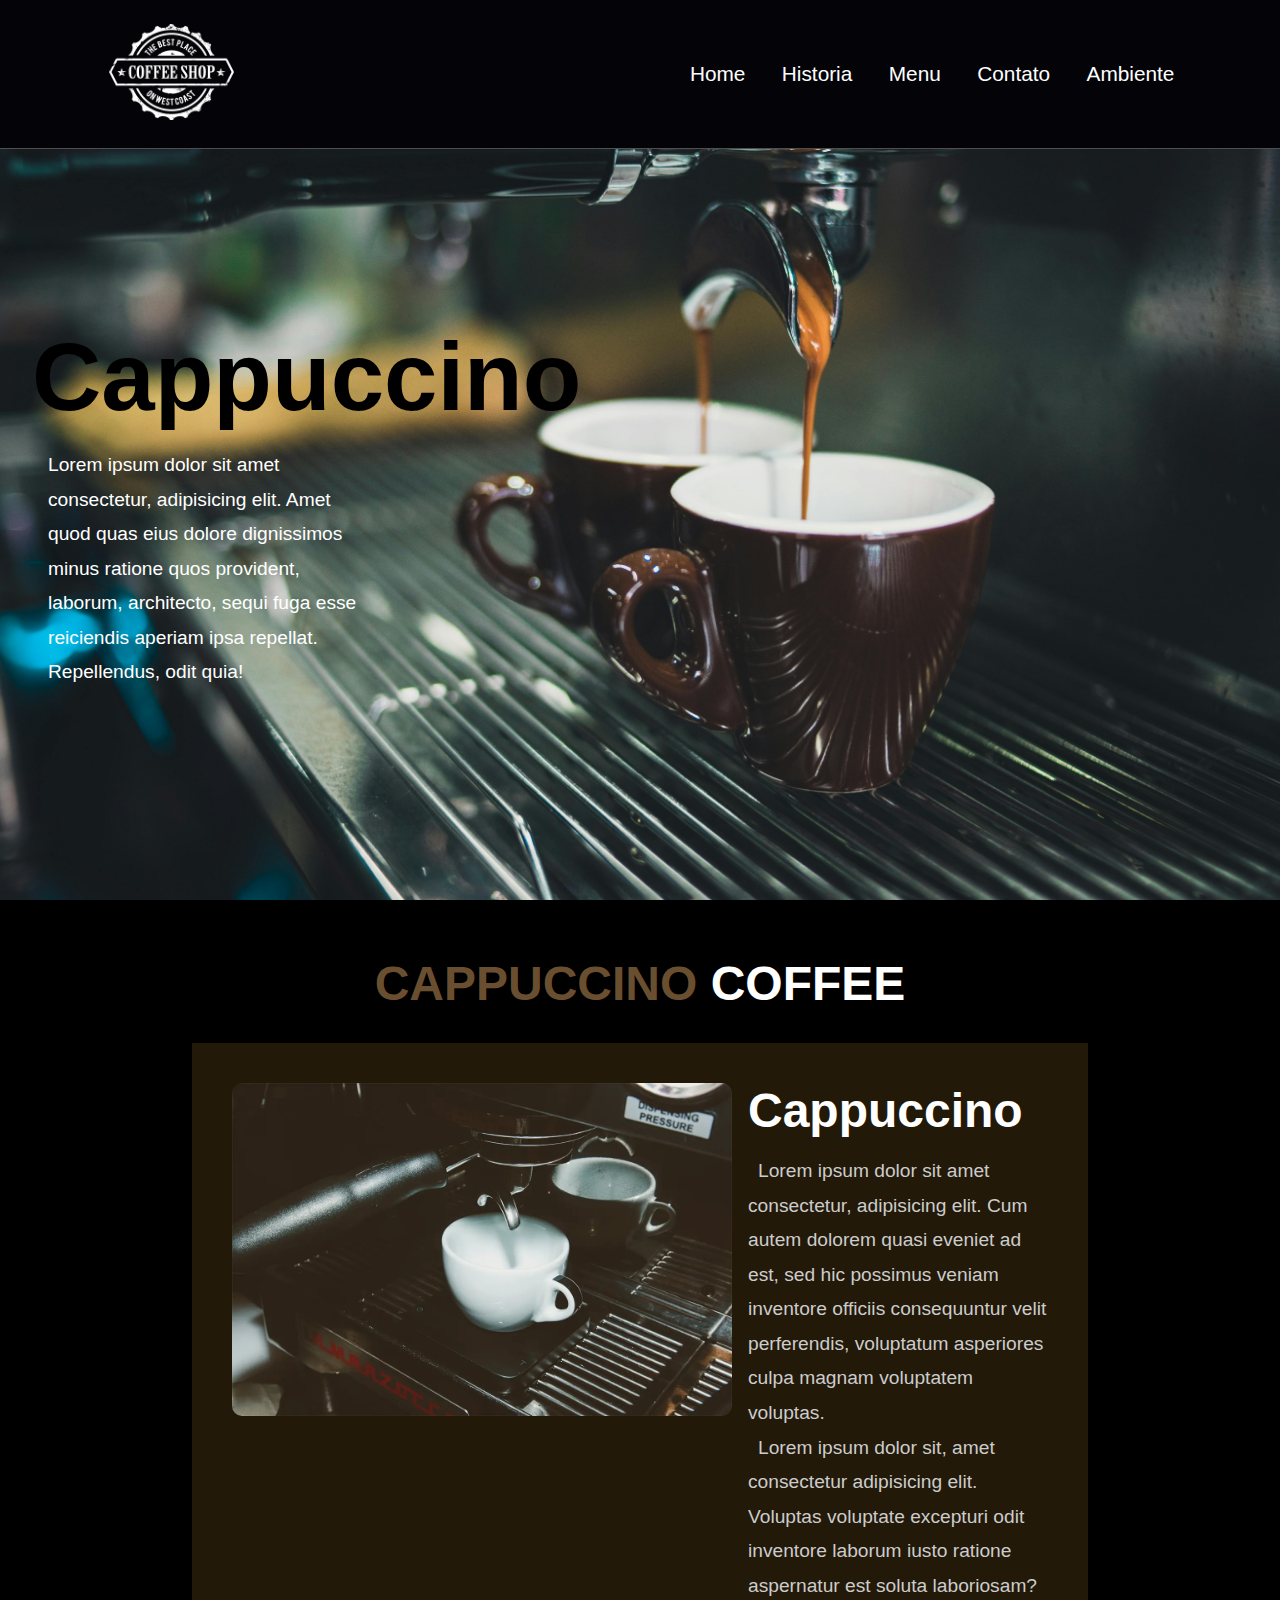
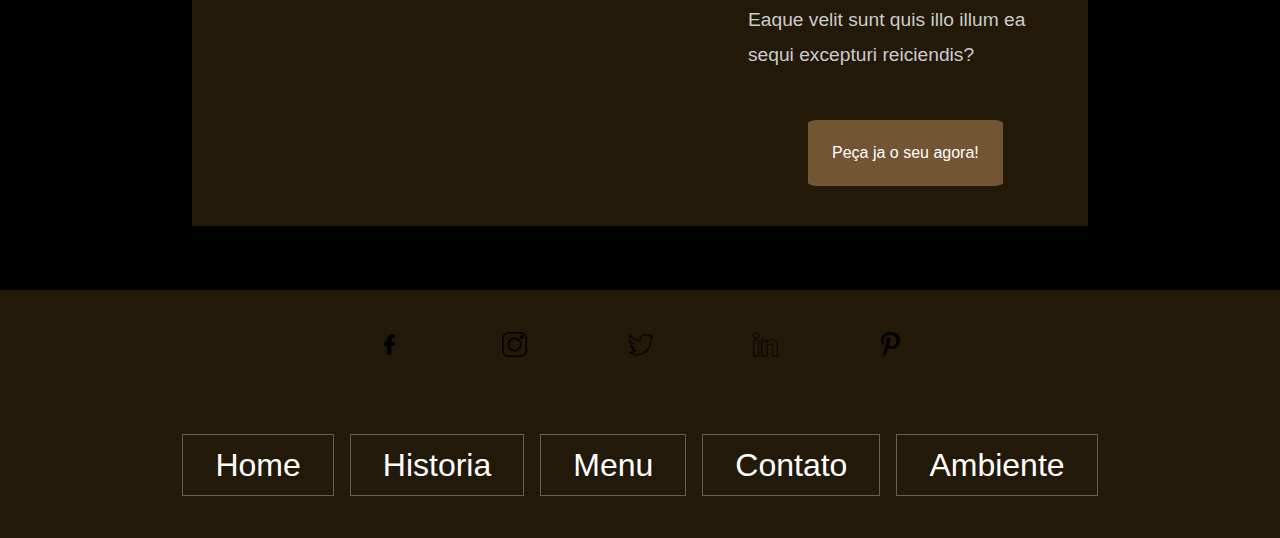
<file: cafe/capuccinno.html>
<!DOCTYPE html>
<html lang="pt-br">
  <head>
    <meta charset="UTF-8" />
    <meta name="viewport" content="width=device-width, initial-scale=1.0" />
    <link rel="stylesheet" href="latte.css">
    <link rel="shortcut icon" href="imagens/" type="image/x-icon">
    <title>Coffe </title>
  </head>
  <body>
    <header>
      <a href="index.html"><img src="imagens/logo.png" alt="" class="logo" /></a>

      <nav class="navbar">
        <a href="index.html">Home</a>
        <a href="index.html#sobre">Historia</a>
        <a href="index.html#menu">Menu</a>
        <a href="index.html#contato">Contato</a>
        <a href="index.html#ambiente">Ambiente</a>
      </nav>
    </header>

    <a name="home"></a>
    <section class="home"> 
      <div class="conteudo">
        <h1>Cappuccino</h1>

        <p>
          Lorem ipsum dolor sit amet consectetur, adipisicing elit. Amet quod
          quas eius dolore dignissimos minus ratione quos provident, laborum,
          architecto, sequi fuga esse reiciendis aperiam ipsa repellat.
          Repellendus, odit quia!
        </p>
      </div>
    </section>

    <a name="sobre"></a>
    <section class="sobre">
      <h1 class="heading"><span>Cappuccino</span> coffee</h1>

      <div class="conteudo2">
        <div class="foto_sobre">
          <img src="imagens/capu.webp" alt="" width="500px" />
        </div>
        <div class="textoOne">
          <h1>Cappuccino</h1>

          <p>
            Lorem ipsum dolor sit amet consectetur, adipisicing elit. Cum autem
            dolorem quasi eveniet ad est, sed hic possimus veniam inventore
            officiis consequuntur velit perferendis, voluptatum asperiores culpa
            magnam voluptatem voluptas.
          </p>

          <p>
            Lorem ipsum dolor sit, amet consectetur adipisicing elit. Voluptas
            voluptate excepturi odit inventore laborum iusto ratione aspernatur
            est soluta laboriosam? Eaque velit sunt quis illo illum ea sequi
            excepturi reiciendis?
          </p>

          <a href="#" class="btn">Peça ja o seu agora!</a>
        </div>
      </div>
    </section>

    <section class="footer">
      <div class="redes">
        <a class="facebook"><img src="imagens/facebook.png" width="25px" alt=""/></a>
        <a class="instagram"><img src="imagens/instagram.png" width="25px" alt="" /></a>
        <a class="twitter"><img src="imagens/twitter.png" width="25px" alt=""/></a>
        <a class="linkedin"><img src="imagens/linkedin.png" width="25px" alt=""/></a>
        <a class="pinterest"><img src="imagens/pinterest.png" width="25px" alt="" /></a>
      </div>

      <div class="links">
        <a href="#home">Home</a>
        <a href="#sobre">Historia</a>
        <a href="#menu">Menu</a>
        <a href="#contato">Contato</a>
        <a href="#ambiente">Ambiente</a>
      </div>

      <div class="credit"></div>
    </section>
  </body>
</html>
</file>
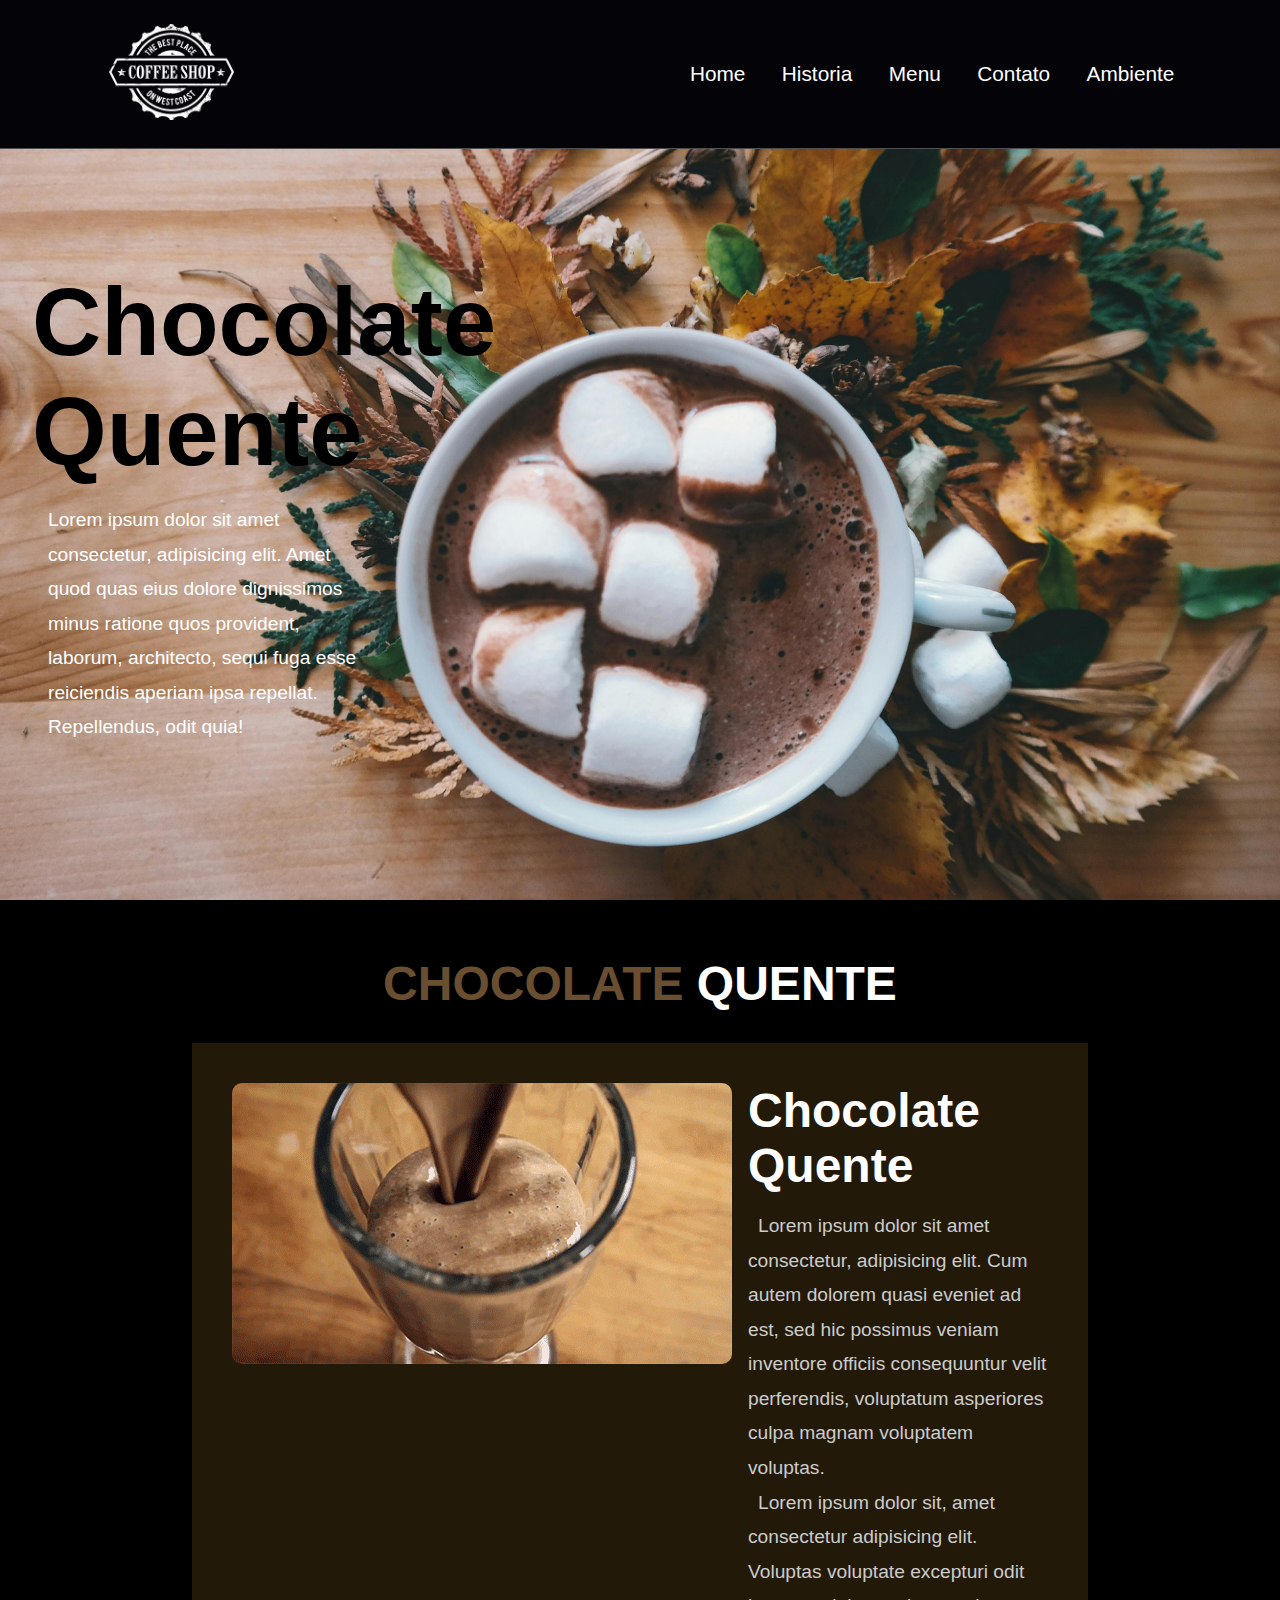
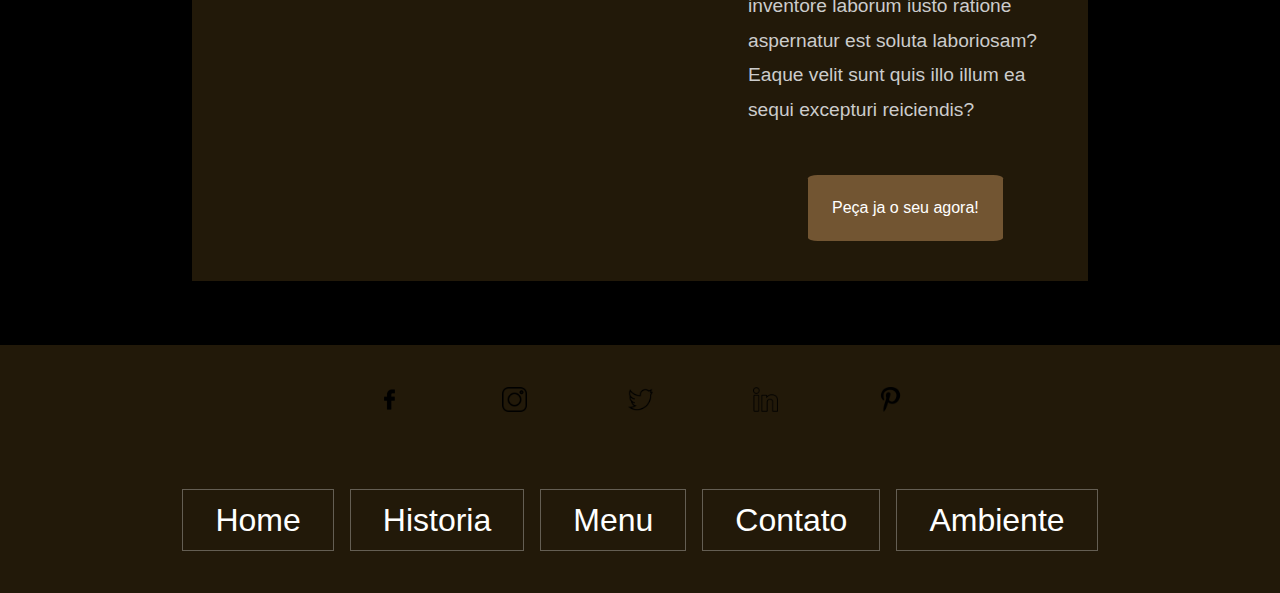
<file: cafe/Chocolatequente.html>
<!DOCTYPE html>
<html lang="pt-br">
  <head>
    <meta charset="UTF-8" />
    <meta name="viewport" content="width=device-width, initial-scale=1.0" />
    <link rel="stylesheet" href="quente.css" />
    <link rel="shortcut icon" href="imagens/" type="image/x-icon">
    <title>Coffe </title>
  </head>
  <body>
    <header>
      <a href="index.html"><img src="imagens/logo.png" alt="" class="logo" /></a>

      <nav class="navbar">
        <a href="index.html">Home</a>
        <a href="index.html#sobre">Historia</a>
        <a href="index.html#menu">Menu</a>
        <a href="index.html#contato">Contato</a>
        <a href="index.html#ambiente">Ambiente</a>
      </nav>
    </header>

    <a name="home"></a>
    <section class="home">
      <div class="conteudo">
        <h1>Chocolate Quente</h1>

        <p>
          Lorem ipsum dolor sit amet consectetur, adipisicing elit. Amet quod
          quas eius dolore dignissimos minus ratione quos provident, laborum,
          architecto, sequi fuga esse reiciendis aperiam ipsa repellat.
          Repellendus, odit quia!
        </p>
      </div>
    </section>

    <a name="sobre"></a>
    <section class="sobre">
      <h1 class="heading"><span>Chocolate</span> Quente</h1>

      <div class="conteudo2">
        <div class="foto_sobre">
          <img src="imagens/chocolate gif.gif" alt="" width="500px" />
        </div>
        <div class="textoOne">
          <h1>Chocolate Quente</h1>

          <p>
            Lorem ipsum dolor sit amet consectetur, adipisicing elit. Cum autem
            dolorem quasi eveniet ad est, sed hic possimus veniam inventore
            officiis consequuntur velit perferendis, voluptatum asperiores culpa
            magnam voluptatem voluptas.
          </p>

          <p>
            Lorem ipsum dolor sit, amet consectetur adipisicing elit. Voluptas
            voluptate excepturi odit inventore laborum iusto ratione aspernatur
            est soluta laboriosam? Eaque velit sunt quis illo illum ea sequi
            excepturi reiciendis?
          </p>

          <a href="#" class="btn">Peça ja o seu agora!</a>
        </div>
      </div>
    </section>

    <section class="footer">
      <div class="redes">
        <a class="facebook"><img src="imagens/facebook.png" width="25px" alt=""/></a>
        <a class="instagram"><img src="imagens/instagram.png" width="25px" alt="" /></a>
        <a class="twitter"><img src="imagens/twitter.png" width="25px" alt=""/></a>
        <a class="linkedin"><img src="imagens/linkedin.png" width="25px" alt=""/></a>
        <a class="pinterest"><img src="imagens/pinterest.png" width="25px" alt="" /></a>
      </div>

      <div class="links">
        <a href="#home">Home</a>
        <a href="#sobre">Historia</a>
        <a href="#menu">Menu</a>
        <a href="#contato">Contato</a>
        <a href="#ambiente">Ambiente</a>
      </div>

      <div class="credit"></div>
    </section>
  </body>
</html>
</file>
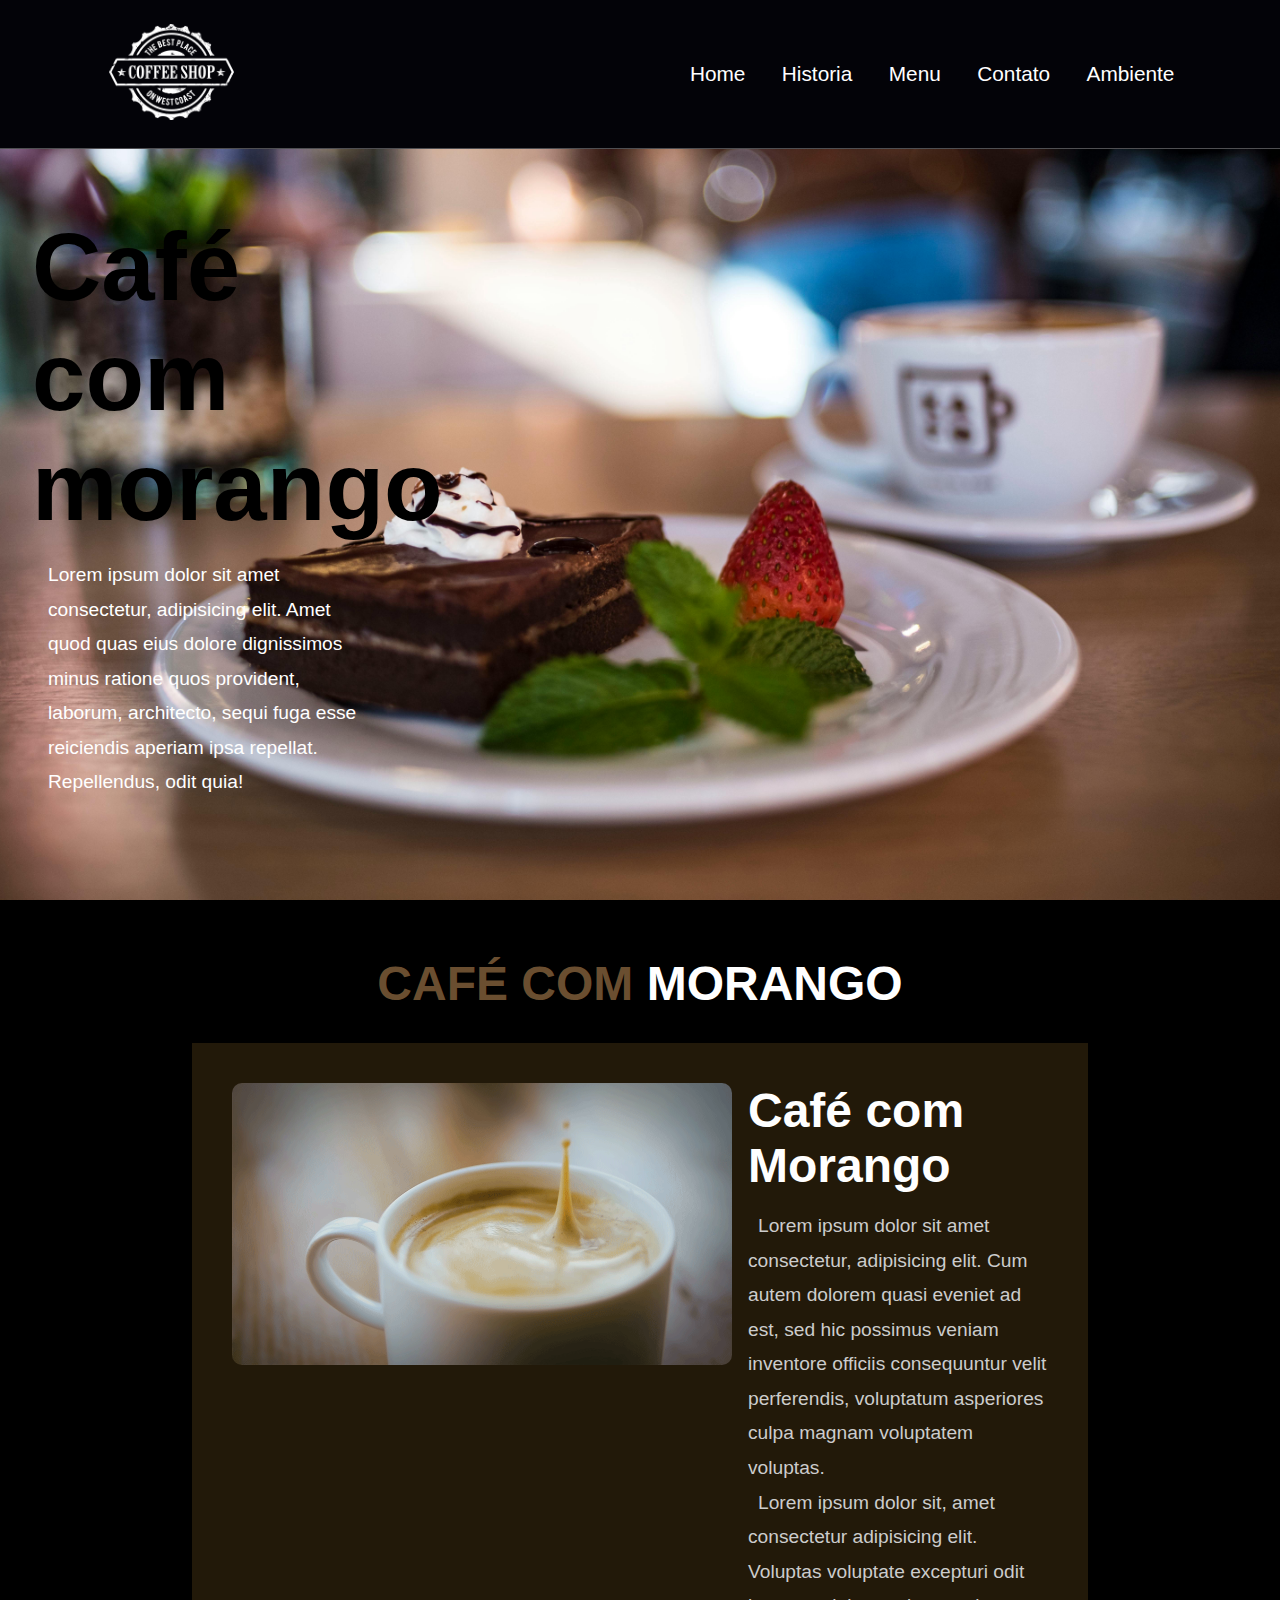
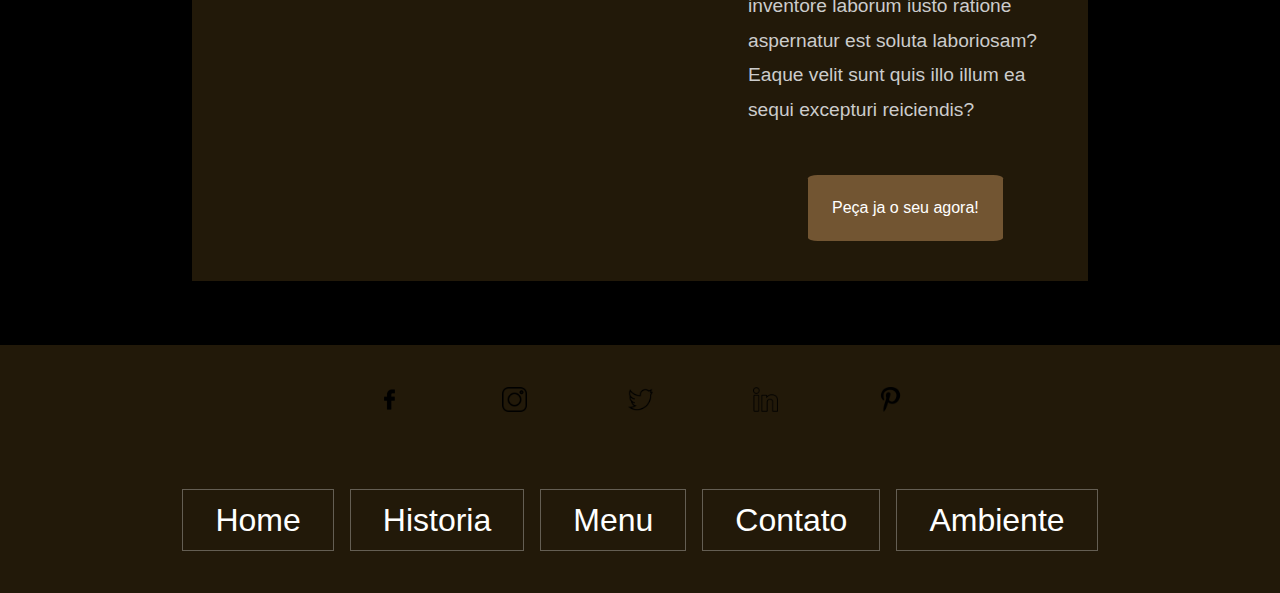
<file: cafe/chocomango.html>
<!DOCTYPE html>
<html lang="pt-br">
  <head>
    <meta charset="UTF-8" />
    <meta name="viewport" content="width=device-width, initial-scale=1.0" />
    <link rel="stylesheet" href="morango.css">
    <link rel="shortcut icon" href="imagens/" type="image/x-icon">
    <title>Coffe </title>
  </head>
  <body>
    <header>
      <a href="index.html"><img src="imagens/logo.png" alt="" class="logo" /></a>

      <nav class="navbar">
        <a href="index.html">Home</a>
        <a href="index.html#sobre">Historia</a>
        <a href="index.html#menu">Menu</a>
        <a href="index.html#contato">Contato</a>
        <a href="index.html#ambiente">Ambiente</a>
      </nav>
    </header>

    <a name="home"></a>
    <section class="home">
      <div class="conteudo">
        <h1>Café  com morango</h1>

        <p>
          Lorem ipsum dolor sit amet consectetur, adipisicing elit. Amet quod
          quas eius dolore dignissimos minus ratione quos provident, laborum,
          architecto, sequi fuga esse reiciendis aperiam ipsa repellat.
          Repellendus, odit quia!
        </p>
      </div>
    </section>

    <a name="sobre"></a>
    <section class="sobre">
      <h1 class="heading"><span>Café com  </span> Morango</h1>

      <div class="conteudo2">
        <div class="foto_sobre">
          <img src="imagens/coffee-34.gif" alt="" width="500px" />
        </div>
        <div class="textoOne">
          <h1>Café com Morango</h1>

          <p>
            Lorem ipsum dolor sit amet consectetur, adipisicing elit. Cum autem
            dolorem quasi eveniet ad est, sed hic possimus veniam inventore
            officiis consequuntur velit perferendis, voluptatum asperiores culpa
            magnam voluptatem voluptas.
          </p>

          <p>
            Lorem ipsum dolor sit, amet consectetur adipisicing elit. Voluptas
            voluptate excepturi odit inventore laborum iusto ratione aspernatur
            est soluta laboriosam? Eaque velit sunt quis illo illum ea sequi
            excepturi reiciendis?
          </p>

          <a href="#" class="btn">Peça ja o seu agora!</a>
        </div>
      </div>
    </section>

    <section class="footer">
      <div class="redes">
        <a class="facebook"><img src="imagens/facebook.png" width="25px" alt=""/></a>
        <a class="instagram"><img src="imagens/instagram.png" width="25px" alt="" /></a>
        <a class="twitter"><img src="imagens/twitter.png" width="25px" alt=""/></a>
        <a class="linkedin"><img src="imagens/linkedin.png" width="25px" alt=""/></a>
        <a class="pinterest"><img src="imagens/pinterest.png" width="25px" alt="" /></a>
      </div>

      <div class="links">
        <a href="#home">Home</a>
        <a href="#sobre">Historia</a>
        <a href="#menu">Menu</a>
        <a href="#contato">Contato</a>
        <a href="#ambiente">Ambiente</a>
      </div>

      <div class="credit"></div>
    </section>
  </body>
</html>
</file>
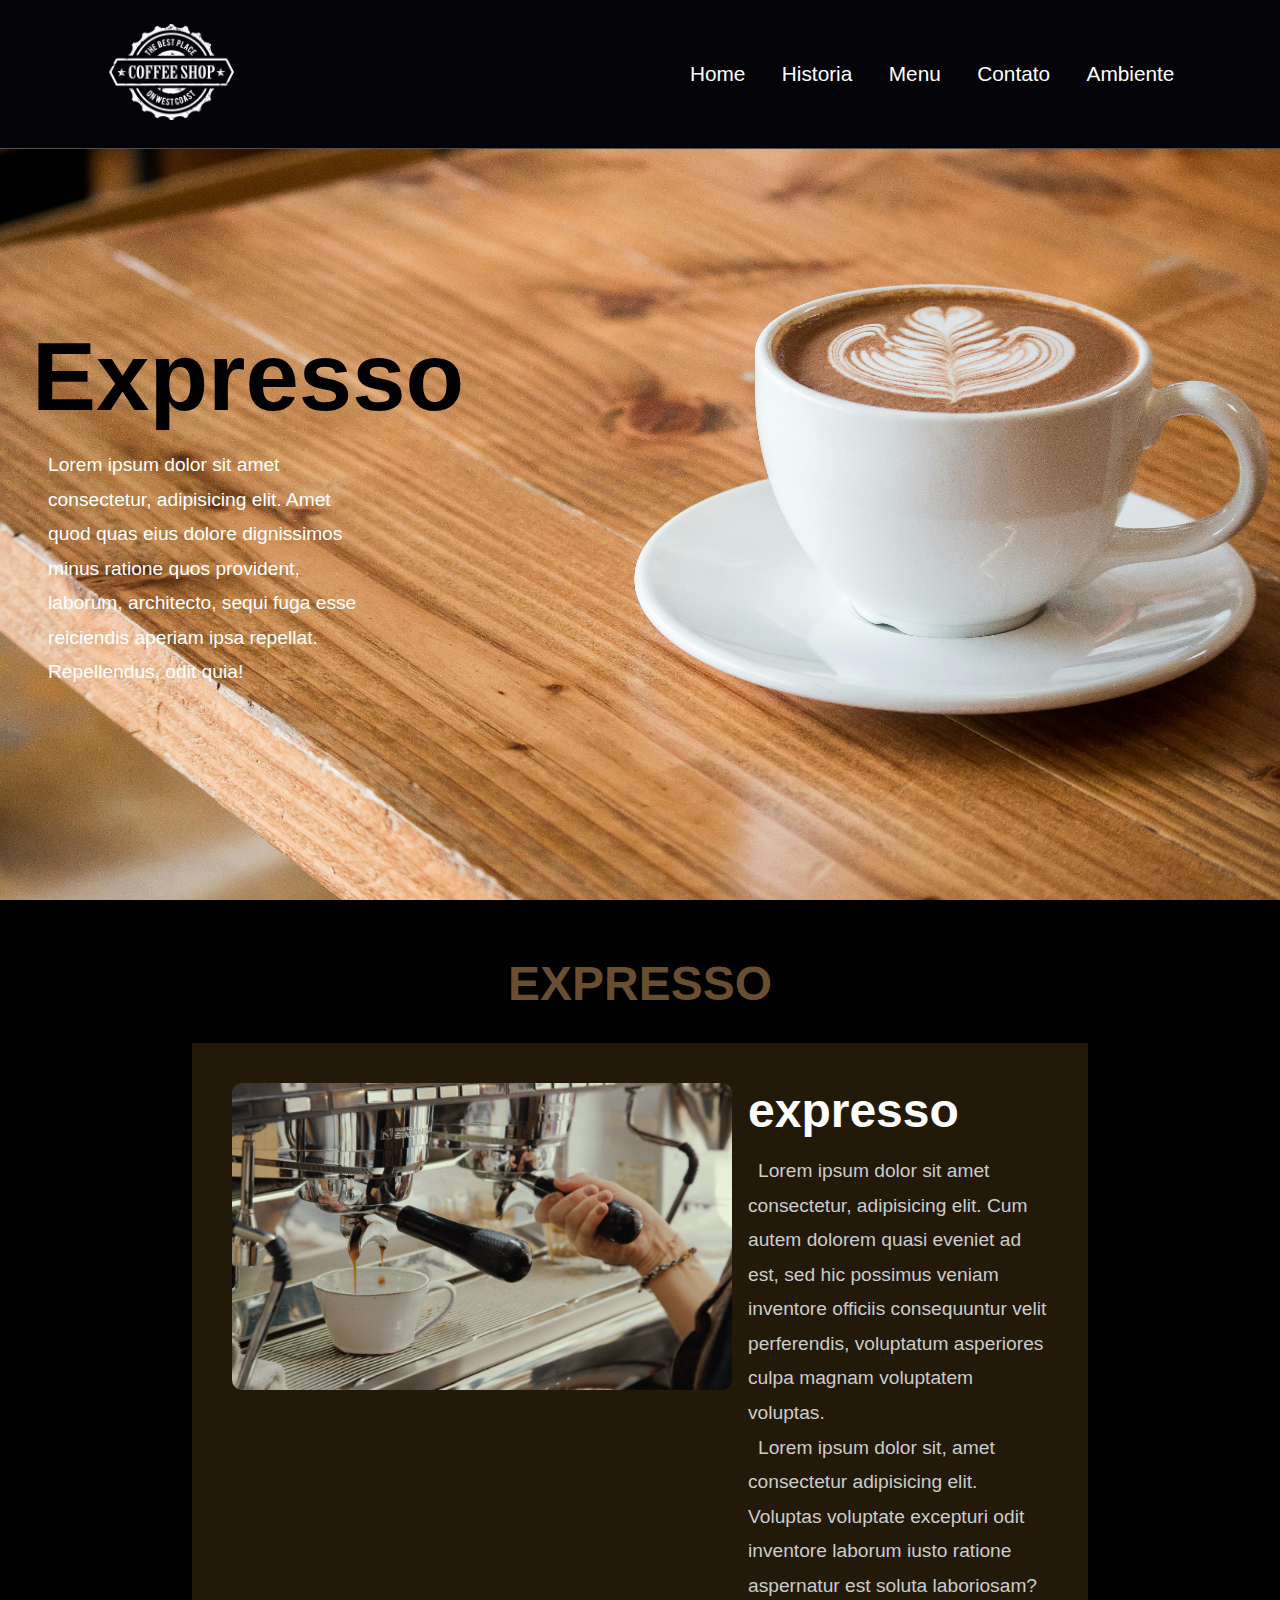
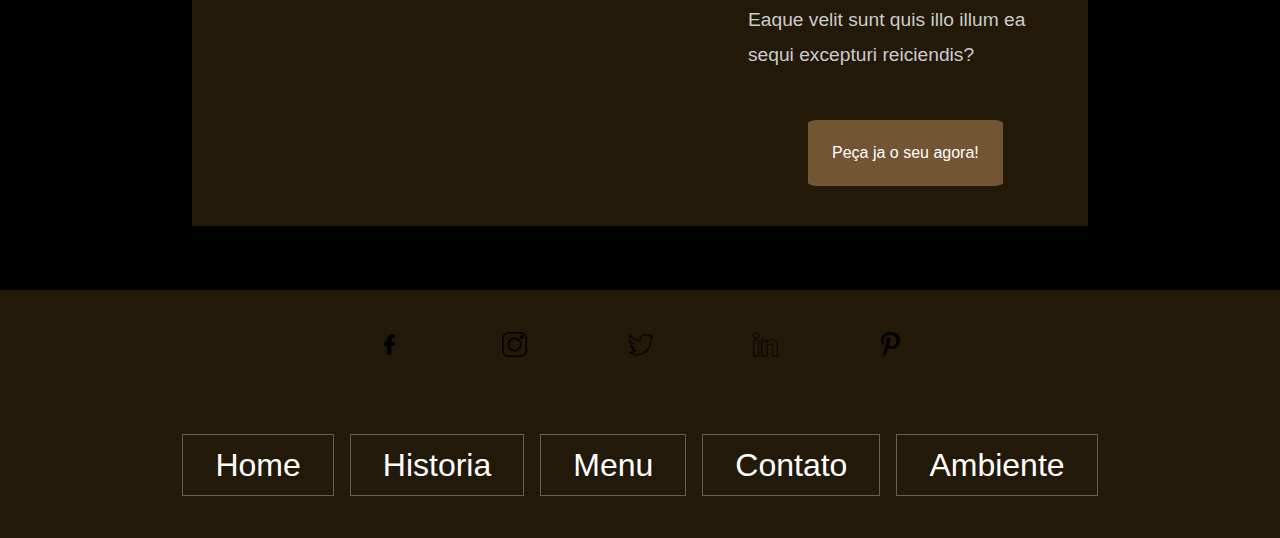
<file: cafe/expreso.html>
<!DOCTYPE html>
<html lang="pt-br">
  <head>
    <meta charset="UTF-8" />
    <meta name="viewport" content="width=device-width, initial-scale=1.0" />
    <link rel="stylesheet" href="expresso.css">
    <link rel="shortcut icon" href="imagens/" type="image/x-icon">
    <title>Coffe </title>
  </head>
  <body>
    <header>
      <a href="index.html"><img src="imagens/logo.png" alt="" class="logo" /></a>

      <nav class="navbar">
        <a href="index.html">Home</a>
        <a href="index.html#sobre">Historia</a>
        <a href="index.html#menu">Menu</a>
        <a href="index.html#contato">Contato</a>
        <a href="index.html#ambiente">Ambiente</a>
      </nav>
    </header>

    <a name="home"></a>
    <section class="home">
      <div class="conteudo">
        <h1>Expresso</h1>

        <p>
          Lorem ipsum dolor sit amet consectetur, adipisicing elit. Amet quod
          quas eius dolore dignissimos minus ratione quos provident, laborum,
          architecto, sequi fuga esse reiciendis aperiam ipsa repellat.
          Repellendus, odit quia!
        </p>
      </div>
    </section>

    <a name="sobre"></a>
    <section class="sobre">
      <h1 class="heading"><span>expresso</span></h1>

      <div class="conteudo2">
        <div class="foto_sobre">
          <img src="imagens/expreso.gif" alt="" width="500px" />
        </div>
        <div class="textoOne">
          <h1>expresso</h1>

          <p>
            Lorem ipsum dolor sit amet consectetur, adipisicing elit. Cum autem
            dolorem quasi eveniet ad est, sed hic possimus veniam inventore
            officiis consequuntur velit perferendis, voluptatum asperiores culpa
            magnam voluptatem voluptas.
          </p>

          <p>
            Lorem ipsum dolor sit, amet consectetur adipisicing elit. Voluptas
            voluptate excepturi odit inventore laborum iusto ratione aspernatur
            est soluta laboriosam? Eaque velit sunt quis illo illum ea sequi
            excepturi reiciendis?
          </p>

          <a href="#" class="btn">Peça ja o seu agora!</a>
        </div>
      </div>
    </section>

    <section class="footer">
      <div class="redes">
        <a class="facebook"><img src="imagens/facebook.png" width="25px" alt=""/></a>
        <a class="instagram"><img src="imagens/instagram.png" width="25px" alt="" /></a>
        <a class="twitter"><img src="imagens/twitter.png" width="25px" alt=""/></a>
        <a class="linkedin"><img src="imagens/linkedin.png" width="25px" alt=""/></a>
        <a class="pinterest"><img src="imagens/pinterest.png" width="25px" alt="" /></a>
      </div>

      <div class="links">
        <a href="#home">Home</a>
        <a href="#sobre">Historia</a>
        <a href="#menu">Menu</a>
        <a href="#contato">Contato</a>
        <a href="#ambiente">Ambiente</a>
      </div>

      <div class="credit"></div>
    </section>
  </body>
</html>
</file>
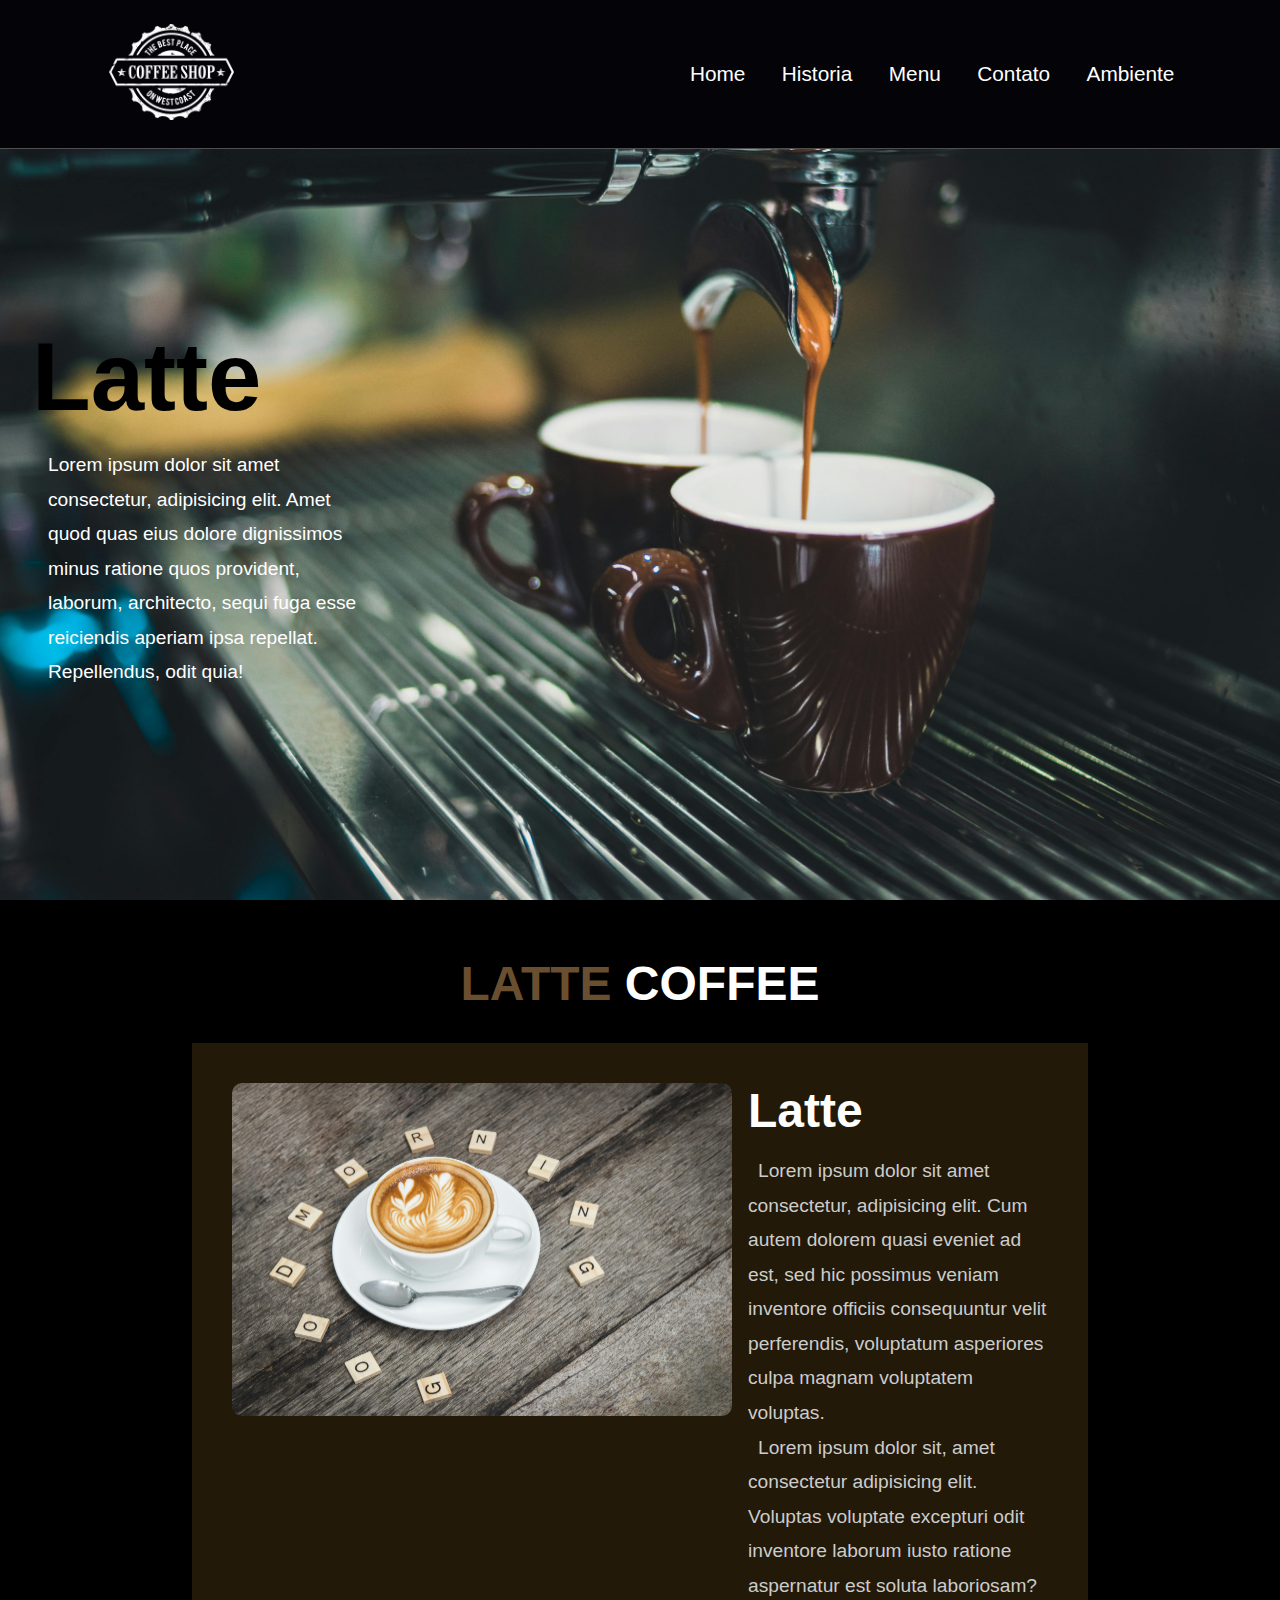
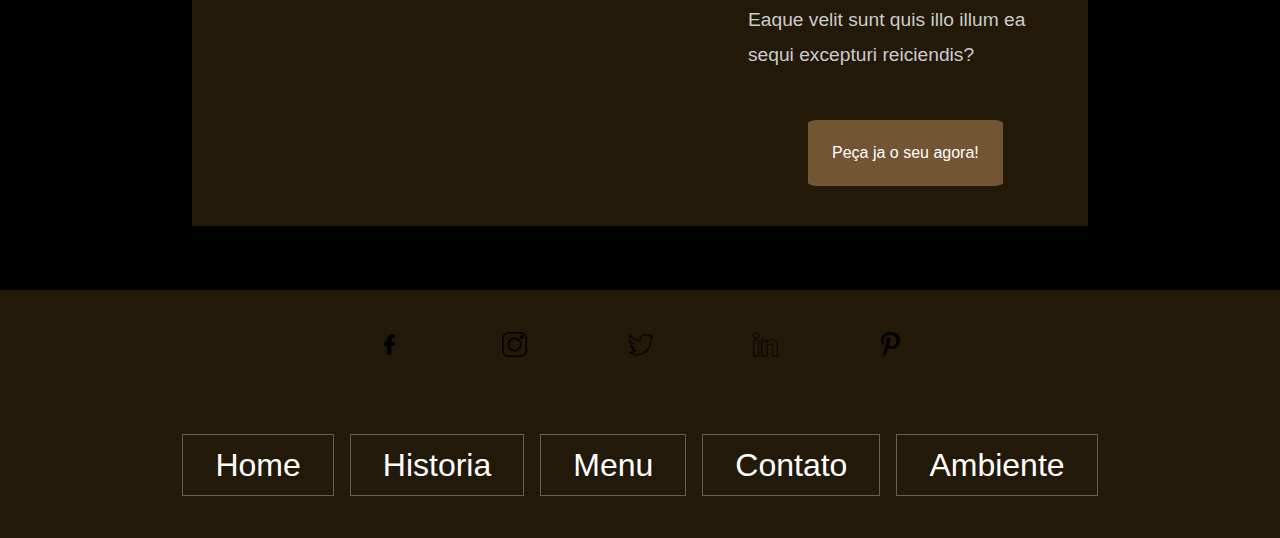
<file: cafe/latte.html>
<!DOCTYPE html>
<html lang="pt-br">
  <head>
    <meta charset="UTF-8" />
    <meta name="viewport" content="width=device-width, initial-scale=1.0" />
    <link rel="stylesheet" href="latte.css">
    <link rel="shortcut icon" href="imagens/" type="image/x-icon">
    <title>Coffe </title>
  </head>
  <body>
    <header>
      <a href="index.html"><img src="imagens/logo.png" alt="" class="logo" /></a>

      <nav class="navbar">
        <a href="index.html">Home</a>
        <a href="index.html#sobre">Historia</a>
        <a href="index.html#menu">Menu</a>
        <a href="index.html#contato">Contato</a>
        <a href="index.html#ambiente">Ambiente</a>
      </nav>
    </header>

    <a name="home"></a>
    <section class="home">
      <div class="conteudo">
        <h1>Latte</h1>

        <p>
          Lorem ipsum dolor sit amet consectetur, adipisicing elit. Amet quod
          quas eius dolore dignissimos minus ratione quos provident, laborum,
          architecto, sequi fuga esse reiciendis aperiam ipsa repellat.
          Repellendus, odit quia!
        </p>
      </div>
    </section>

    <a name="sobre"></a>
    <section class="sobre">
      <h1 class="heading"><span>latte</span> coffee</h1>

      <div class="conteudo2">
        <div class="foto_sobre">
          <img src="imagens/pexels-aphiwat-chuangchoem-437716.jpg" alt="" width="500px" />
        </div>
        <div class="textoOne">
          <h1>Latte</h1>

          <p>
            Lorem ipsum dolor sit amet consectetur, adipisicing elit. Cum autem
            dolorem quasi eveniet ad est, sed hic possimus veniam inventore
            officiis consequuntur velit perferendis, voluptatum asperiores culpa
            magnam voluptatem voluptas.
          </p>

          <p>
            Lorem ipsum dolor sit, amet consectetur adipisicing elit. Voluptas
            voluptate excepturi odit inventore laborum iusto ratione aspernatur
            est soluta laboriosam? Eaque velit sunt quis illo illum ea sequi
            excepturi reiciendis?
          </p>

          <a href="#" class="btn">Peça ja o seu agora!</a>
        </div>
      </div>
    </section>

    <section class="footer">
      <div class="redes">
        <a class="facebook"><img src="imagens/facebook.png" width="25px" alt=""/></a>
        <a class="instagram"><img src="imagens/instagram.png" width="25px" alt="" /></a>
        <a class="twitter"><img src="imagens/twitter.png" width="25px" alt=""/></a>
        <a class="linkedin"><img src="imagens/linkedin.png" width="25px" alt=""/></a>
        <a class="pinterest"><img src="imagens/pinterest.png" width="25px" alt="" /></a>
      </div>

      <div class="links">
        <a href="#home">Home</a>
        <a href="#sobre">Historia</a>
        <a href="#menu">Menu</a>
        <a href="#contato">Contato</a>
        <a href="#ambiente">Ambiente</a>
      </div>

      <div class="credit"></div>
    </section>
  </body>
</html>
</file>
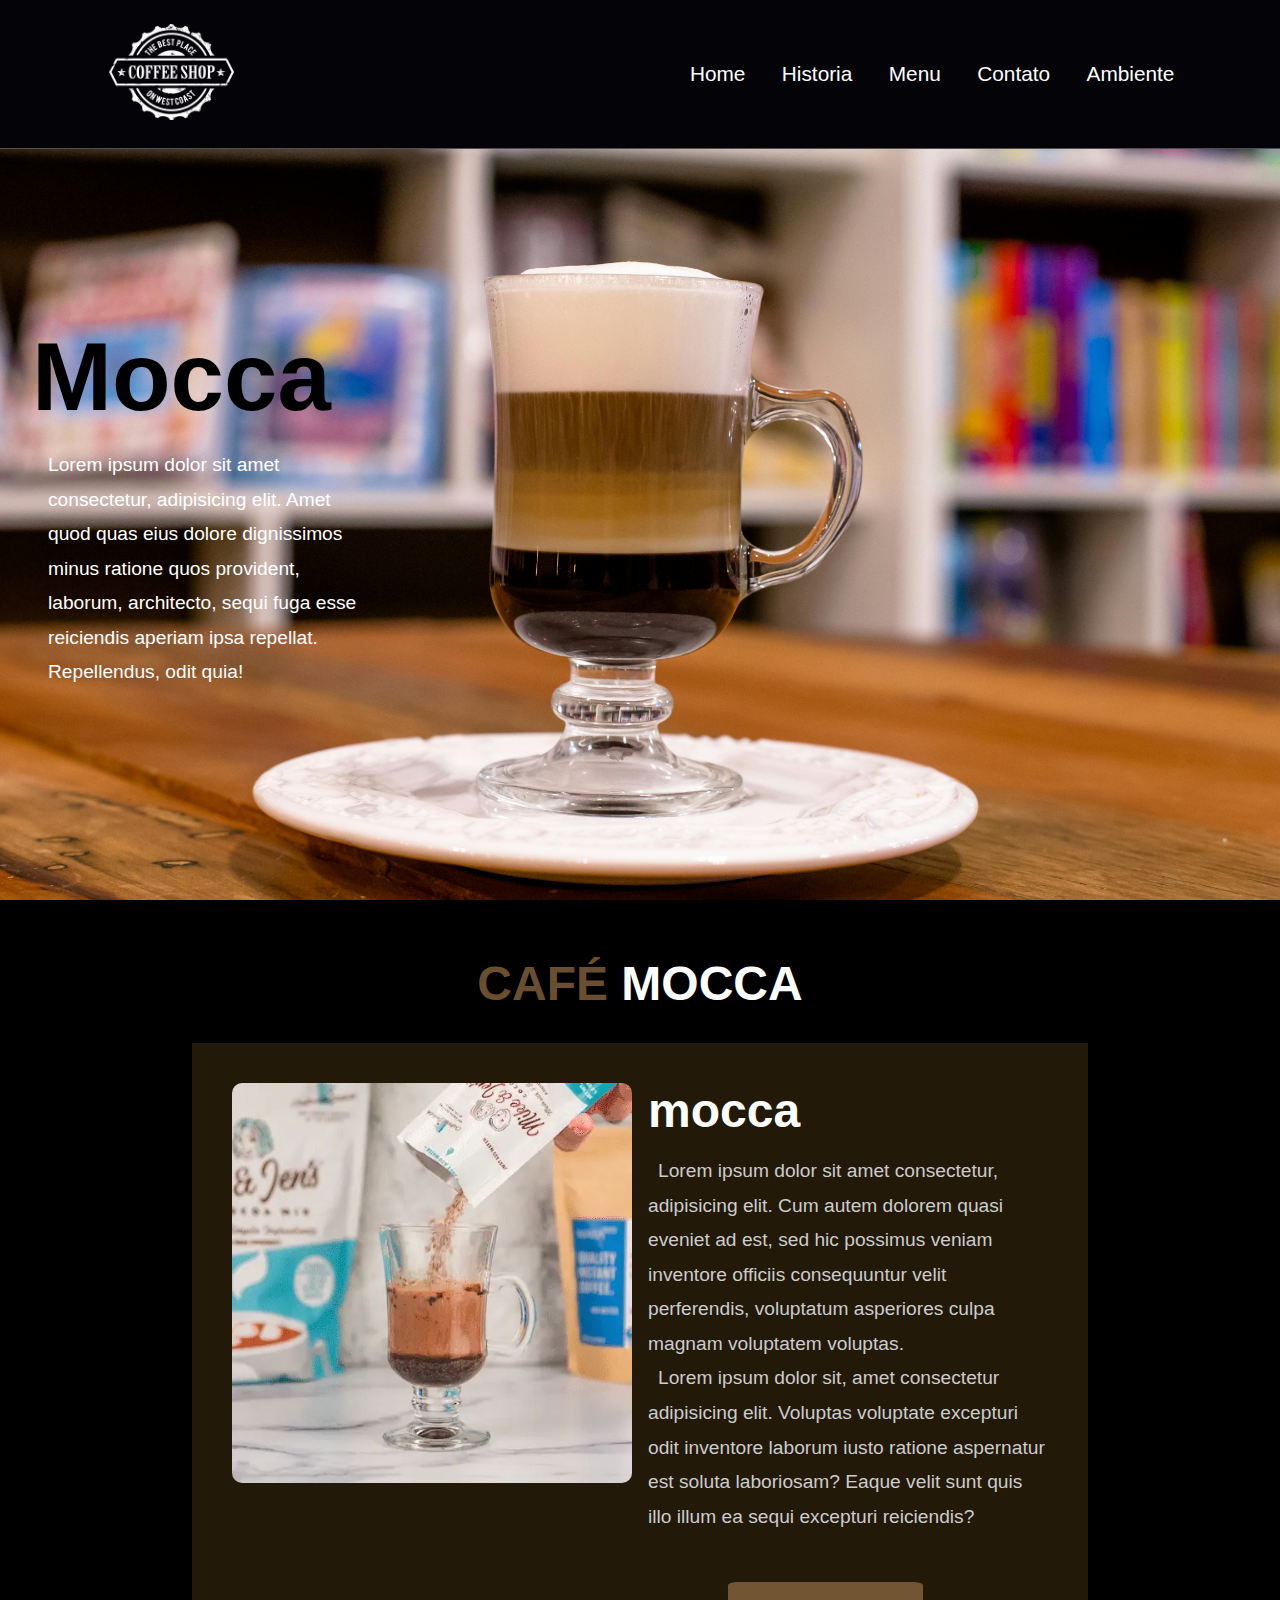
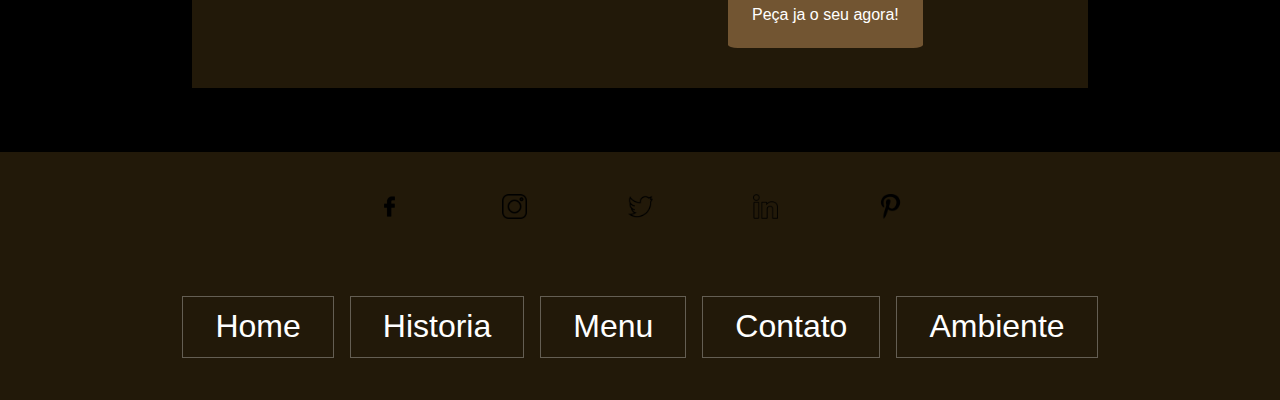
<file: cafe/mocca.html>
<!DOCTYPE html>
<html lang="pt-br">
  <head>
    <meta charset="UTF-8" />
    <meta name="viewport" content="width=device-width, initial-scale=1.0" />
    <link rel="stylesheet" href="mocca.css">
    <link rel="shortcut icon" href="imagens/" type="image/x-icon">
    <title>Coffe </title>
  </head>
  <body>
    <header>
      <a href="index.html"><img src="imagens/logo.png" alt="" class="logo" /></a>

      <nav class="navbar">
        <a href="index.html">Home</a>
        <a href="index.html#sobre">Historia</a>
        <a href="index.html#menu">Menu</a>
        <a href="index.html#contato">Contato</a>
        <a href="index.html#ambiente">Ambiente</a>
      </nav>
    </header>

    <a name="home"></a>
    <section class="home">
      <div class="conteudo">
        <h1>Mocca</h1>

        <p>
          Lorem ipsum dolor sit amet consectetur, adipisicing elit. Amet quod
          quas eius dolore dignissimos minus ratione quos provident, laborum,
          architecto, sequi fuga esse reiciendis aperiam ipsa repellat.
          Repellendus, odit quia!
        </p>
      </div>
    </section>

    <a name="sobre"></a>
    <section class="sobre">
      <h1 class="heading"><span>Café </span> mocca</h1>

      <div class="conteudo2">
        <div class="foto_sobre">
          <img src="imagens/mocca gif.webp"  alt="" width="400px" />
        </div>
        <div class="textoOne">
          <h1>mocca</h1>

          <p>
            Lorem ipsum dolor sit amet consectetur, adipisicing elit. Cum autem
            dolorem quasi eveniet ad est, sed hic possimus veniam inventore
            officiis consequuntur velit perferendis, voluptatum asperiores culpa
            magnam voluptatem voluptas.
          </p>

          <p>
            Lorem ipsum dolor sit, amet consectetur adipisicing elit. Voluptas
            voluptate excepturi odit inventore laborum iusto ratione aspernatur
            est soluta laboriosam? Eaque velit sunt quis illo illum ea sequi
            excepturi reiciendis?
          </p>

          <a href="#" class="btn">Peça ja o seu agora!</a>
        </div>
      </div>
    </section>

    <section class="footer">
      <div class="redes">
        <a class="facebook"><img src="imagens/facebook.png" width="25px" alt=""/></a>
        <a class="instagram"><img src="imagens/instagram.png" width="25px" alt="" /></a>
        <a class="twitter"><img src="imagens/twitter.png" width="25px" alt=""/></a>
        <a class="linkedin"><img src="imagens/linkedin.png" width="25px" alt=""/></a>
        <a class="pinterest"><img src="imagens/pinterest.png" width="25px" alt="" /></a>
      </div>

      <div class="links">
        <a href="#home">Home</a>
        <a href="#sobre">Historia</a>
        <a href="#menu">Menu</a>
        <a href="#contato">Contato</a>
        <a href="#ambiente">Ambiente</a>
      </div>

      <div class="credit"></div>
    </section>
  </body>
</html>
</file>
<file: cafe/latte.css>
body{
    background-color: black;
}
:root{
    --main-color: #88653ec9;
    --back-color: #5A2E2E;
    --black: #221909;
    --bg: #030308;
    --border:.1rem solid #ffffff4d;
}
*{
    font-family: 'Roboto', sans-serif;
    margin: 0; padding: 0;
    box-sizing: border-box;
    outline: none; border: none;
    text-decoration: none;
    transition: .2s linear;

}

header{
    background-color: var(--bg);
    border-bottom: var(--border);
    display: flex;
    align-items: center;
    justify-content: space-between;
    padding: 1.5rem 7%;
    position: fixed;
    top: 0; left: 0; right: 0;
}
header img{
    height: 6rem;
}
header .navbar a{
    margin: 1rem;
    font-size: 1.3rem;
    color: #fff;
}

header .navbar a:hover{
    color: var(--main-color);
    border-bottom: .1rem solid var(--main-color);
    padding-bottom: .5rem;
}
.home{
    min-height: 100vh;
    display: flex;
    align-items: center;
    background-image: url("imagens/pexels-chevanon-photography-324028.jpg");
    background-repeat: no-repeat;
    background-size: cover;
    background-position: center;
}
.home .conteudo {
    max-width: 60rem;
    padding-left: 2rem;
}
.home .conteudo h3{
    font-size: 6rem;
    color: black;
}
.heading{
    text-align: center;
    color: #fff;
    text-transform: uppercase;
    padding-bottom: 2rem;
    padding-top: 3.5rem;
    font-size: 3rem;
}
.heading span{
    color: var(--main-color);
    text-transform: uppercase;
}
.sobre .conteudo2{
    background-color: #221909;
    width: 70%;
    margin: auto;
    padding: 40px;
    display: flex;
    height: auto;
   
    
}
.foto_sobre{
    width: 100%;
    height: 400px;
    margin-right: 1rem;
}
.foto_sobre img{
    border-radius: 10px;
}
.sobre .conteudo2 .textoOne p{
    font-size: 1.2rem;
    color: #ccc;
    line-height: 1.8;
    text-indent: 10px;
}
.sobre .conteudo2 h1{
    font-size: 3rem;
    color: #fff;
    margin-bottom: 1rem;
}
.sobre .conteudo2.textoOne{
    margin-bottom: 5rem;
}
.home .conteudo h1{
    font-size: 6rem;
    color:black;
}
.home .conteudo p{
    font-size: 1.2rem;
    font-weight: lighter;
    line-height: 1.8;
    padding: 1rem;
    color: white;
}
.conteudo{
    margin-top: 10%;
    width: 30%;
  
}
.btn{
    margin-top: 3rem;
    display: inline-block;
    padding: 1.5rem;
    font-size: 1rem;
    color: #fff;
    background-color:  var(--main-color);
    cursor: pointer;
    margin-left: 20%;
    border-radius: 5%;
}
.btn:hover{
    letter-spacing: .1rem;
    background-color: var(--main-color);
}
.footer{
    background-color: var(--black);
    text-align: center;
    margin-top: 5%;
}
.footer .redes{
    padding: 1rem.0;
}
.footer .redes a{
    height: 5rem;
    width: 5rem;
    line-height: 5rem;
    font-size: 2rem;
    color: #fff;
    
    margin: 3rem;
    border-radius: 50%;
}
.footer .redes a:hover{
    background-color: var(--main-color);
}
.footer .links{
    display: flex;
    justify-content: center;
    flex-wrap: wrap;
    padding: 2rem.0;
    gap: 1rem;
}
.footer .links a{
    padding: .7rem 2rem;
    color: #fff;
    border: var(--border);
    font-size: 2rem;
}
.footer .links a:hover{
    background-color: var(--main-color);
}
.credit{
    color: #fff;
    padding-bottom: 10px;
  
}
html{
    scroll-behavior: smooth;
}
@media (max-width:768px){
    header .navbar{
        display: none;
    }
    header .logo{
        margin-left: 33%;
    }
    .home .conteudo{
        width: 100%;
    }
    .sobre .conteudo2{
        display: block;
        width: 100%;
    }
    .textoOne .btn{
        margin-right: 4%;
    }
}
</file>
<file: cafe/quente.css>
body{
    background-color: black;
}
:root{
    --main-color: #88653ec9;
    --back-color: #5A2E2E;
    --black: #221909;
    --bg: #030308;
    --border:.1rem solid #ffffff4d;
}
*{
    font-family: 'Roboto', sans-serif;
    margin: 0; padding: 0;
    box-sizing: border-box;
    outline: none; border: none;
    text-decoration: none;
    transition: .2s linear;

}

header{
    background-color: var(--bg);
    border-bottom: var(--border);
    display: flex;
    align-items: center;
    justify-content: space-between;
    padding: 1.5rem 7%;
    position: fixed;
    top: 0; left: 0; right: 0;
}
header img{
    height: 6rem;
}
header .navbar a{
    margin: 1rem;
    font-size: 1.3rem;
    color: #fff;
}

header .navbar a:hover{
    color: var(--main-color);
    border-bottom: .1rem solid var(--main-color);
    padding-bottom: .5rem;
}
.home{
    min-height: 100vh;
    display: flex;
    align-items: center;
    background-image: url("imagens/pexels-brigitte-tohm-239584.jpg");
    background-repeat: no-repeat;
    background-size: cover;
    background-position: center;
}
.home .conteudo {
    max-width: 60rem;
    padding-left: 2rem;
}
.home .conteudo h3{
    font-size: 6rem;
    color: black;
}
.heading{
    text-align: center;
    color: #fff;
    text-transform: uppercase;
    padding-bottom: 2rem;
    padding-top: 3.5rem;
    font-size: 3rem;
}
.heading span{
    color: var(--main-color);
    text-transform: uppercase;
}
.sobre .conteudo2{
    background-color: #221909;
    width: 70%;
    margin: auto;
    padding: 40px;
    display: flex;
    height: auto;
   
    
}
.foto_sobre{
    width: 100%;
    height: 400px;
    margin-right: 1rem;
}
.foto_sobre img{
    border-radius: 10px;
}
.sobre .conteudo2 .textoOne p{
    font-size: 1.2rem;
    color: #ccc;
    line-height: 1.8;
    text-indent: 10px;
}
.sobre .conteudo2 h1{
    font-size: 3rem;
    color: #fff;
    margin-bottom: 1rem;
}
.sobre .conteudo2.textoOne{
    margin-bottom: 5rem;
}
.home .conteudo h1{
    font-size: 6rem;
    color:black;
}
.home .conteudo p{
    font-size: 1.2rem;
    font-weight: lighter;
    line-height: 1.8;
    padding: 1rem;
    color: white;
}
.conteudo{
    margin-top: 10%;
    width: 30%;
  
}
.btn{
    margin-top: 3rem;
    display: inline-block;
    padding: 1.5rem;
    font-size: 1rem;
    color: #fff;
    background-color:  var(--main-color);
    cursor: pointer;
    margin-left: 20%;
    border-radius: 5%;
}
.btn:hover{
    letter-spacing: .1rem;
    background-color: var(--main-color);
}
.footer{
    background-color: var(--black);
    text-align: center;
    margin-top: 5%;
}
.footer .redes{
    padding: 1rem.0;
}
.footer .redes a{
    height: 5rem;
    width: 5rem;
    line-height: 5rem;
    font-size: 2rem;
    color: #fff;
    
    margin: 3rem;
    border-radius: 50%;
}
.footer .redes a:hover{
    background-color: var(--main-color);
}
.footer .links{
    display: flex;
    justify-content: center;
    flex-wrap: wrap;
    padding: 2rem.0;
    gap: 1rem;
}
.footer .links a{
    padding: .7rem 2rem;
    color: #fff;
    border: var(--border);
    font-size: 2rem;
}
.footer .links a:hover{
    background-color: var(--main-color);
}
.credit{
    color: #fff;
    padding-bottom: 10px;
  
}
html{
    scroll-behavior: smooth;
}
@media (max-width:768px){
    header .navbar{
        display: none;
    }
    header .logo{
        margin-left: 33%;
    }
    .home .conteudo{
        width: 100%;
    }
    .sobre .conteudo2{
        display: block;
        width: 100%;
    }
    .textoOne .btn{
        margin-right: 4%;
    }
}
</file>
<file: cafe/morango.css>
body{
    background-color: black;
}
:root{
    --main-color: #88653ec9;
    --back-color: #5A2E2E;
    --black: #221909;
    --bg: #030308;
    --border:.1rem solid #ffffff4d;
}
*{
    font-family: 'Roboto', sans-serif;
    margin: 0; padding: 0;
    box-sizing: border-box;
    outline: none; border: none;
    text-decoration: none;
    transition: .2s linear;

}

header{
    background-color: var(--bg);
    border-bottom: var(--border);
    display: flex;
    align-items: center;
    justify-content: space-between;
    padding: 1.5rem 7%;
    position: fixed;
    top: 0; left: 0; right: 0;
}
header img{
    height: 6rem;
}
header .navbar a{
    margin: 1rem;
    font-size: 1.3rem;
    color: #fff;
}

header .navbar a:hover{
    color: var(--main-color);
    border-bottom: .1rem solid var(--main-color);
    padding-bottom: .5rem;
}
.home{
    min-height: 100vh;
    display: flex;
    align-items: center;
    background-image: url("imagens/pexels-emocionaligencia-inteligencia-emocional-1475007.jpg");
    background-repeat: no-repeat;
    background-size: cover;
    background-position: center;
}
.home .conteudo {
    max-width: 60rem;
    padding-left: 2rem;
}
.home .conteudo h3{
    font-size: 6rem;
    color: black;
}
.heading{
    text-align: center;
    color: #fff;
    text-transform: uppercase;
    padding-bottom: 2rem;
    padding-top: 3.5rem;
    font-size: 3rem;
}
.heading span{
    color: var(--main-color);
    text-transform: uppercase;
}
.sobre .conteudo2{
    background-color: #221909;
    width: 70%;
    margin: auto;
    padding: 40px;
    display: flex;
    height: auto;
   
    
}
.foto_sobre{
    width: 100%;
    height: 400px;
    margin-right: 1rem;
}
.foto_sobre img{
    border-radius: 10px;
}
.sobre .conteudo2 .textoOne p{
    font-size: 1.2rem;
    color: #ccc;
    line-height: 1.8;
    text-indent: 10px;
}
.sobre .conteudo2 h1{
    font-size: 3rem;
    color: #fff;
    margin-bottom: 1rem;
}
.sobre .conteudo2.textoOne{
    margin-bottom: 5rem;
}
.home .conteudo h1{
    font-size: 6rem;
    color:black;
}
.home .conteudo p{
    font-size: 1.2rem;
    font-weight: lighter;
    line-height: 1.8;
    padding: 1rem;
    color: white;
}
.conteudo{
    margin-top: 10%;
    width: 30%;
  
}
.btn{
    margin-top: 3rem;
    display: inline-block;
    padding: 1.5rem;
    font-size: 1rem;
    color: #fff;
    background-color:  var(--main-color);
    cursor: pointer;
    margin-left: 20%;
    border-radius: 5%;
}
.btn:hover{
    letter-spacing: .1rem;
    background-color: var(--main-color);
}
.footer{
    background-color: var(--black);
    text-align: center;
    margin-top: 5%;
}
.footer .redes{
    padding: 1rem.0;
}
.footer .redes a{
    height: 5rem;
    width: 5rem;
    line-height: 5rem;
    font-size: 2rem;
    color: #fff;
    
    margin: 3rem;
    border-radius: 50%;
}
.footer .redes a:hover{
    background-color: var(--main-color);
}
.footer .links{
    display: flex;
    justify-content: center;
    flex-wrap: wrap;
    padding: 2rem.0;
    gap: 1rem;
}
.footer .links a{
    padding: .7rem 2rem;
    color: #fff;
    border: var(--border);
    font-size: 2rem;
}
.footer .links a:hover{
    background-color: var(--main-color);
}
.credit{
    color: #fff;
    padding-bottom: 10px;
  
}
html{
    scroll-behavior: smooth;
}
@media (max-width:768px){
    header .navbar{
        display: none;
    }
    header .logo{
        margin-left: 33%;
    }
    .home .conteudo{
        width: 100%;
    }
    .sobre .conteudo2{
        display: block;
        width: 100%;
    }
    .textoOne .btn{
        margin-right: 4%;
    }
}
</file>
<file: cafe/expresso.css>
body{
    background-color: black;
}
:root{
    --main-color: #88653ec9;
    --back-color: #5A2E2E;
    --black: #221909;
    --bg: #030308;
    --border:.1rem solid #ffffff4d;
}
*{
    font-family: 'Roboto', sans-serif;
    margin: 0; padding: 0;
    box-sizing: border-box;
    outline: none; border: none;
    text-decoration: none;
    transition: .2s linear;

}

header{
    background-color: var(--bg);
    border-bottom: var(--border);
    display: flex;
    align-items: center;
    justify-content: space-between;
    padding: 1.5rem 7%;
    position: fixed;
    top: 0; left: 0; right: 0;
}
header img{
    height: 6rem;
}
header .navbar a{
    margin: 1rem;
    font-size: 1.3rem;
    color: #fff;
}

header .navbar a:hover{
    color: var(--main-color);
    border-bottom: .1rem solid var(--main-color);
    padding-bottom: .5rem;
}
.home{
    min-height: 100vh;
    display: flex;
    align-items: center;
    background-image: url("imagens/pexels-jason-villanueva-851555.jpg");
    background-repeat: no-repeat;
    background-size: cover;
    background-position: center;
}
.home .conteudo {
    max-width: 60rem;
    padding-left: 2rem;
}
.home .conteudo h3{
    font-size: 6rem;
    color: black;
}
.heading{
    text-align: center;
    color: #fff;
    text-transform: uppercase;
    padding-bottom: 2rem;
    padding-top: 3.5rem;
    font-size: 3rem;
}
.heading span{
    color: var(--main-color);
    text-transform: uppercase;
}
.sobre .conteudo2{
    background-color: #221909;
    width: 70%;
    margin: auto;
    padding: 40px;
    display: flex;
    height: auto;
   
    
}
.foto_sobre{
    width: 100%;
    height: 400px;
    margin-right: 1rem;
}
.foto_sobre img{
    border-radius: 10px;
}
.sobre .conteudo2 .textoOne p{
    font-size: 1.2rem;
    color: #ccc;
    line-height: 1.8;
    text-indent: 10px;
}
.sobre .conteudo2 h1{
    font-size: 3rem;
    color: #fff;
    margin-bottom: 1rem;
}
.sobre .conteudo2.textoOne{
    margin-bottom: 5rem;
}
.home .conteudo h1{
    font-size: 6rem;
    color:black;
}
.home .conteudo p{
    font-size: 1.2rem;
    font-weight: lighter;
    line-height: 1.8;
    padding: 1rem;
    color: white;
}
.conteudo{
    margin-top: 10%;
    width: 30%;
  
}
.btn{
    margin-top: 3rem;
    display: inline-block;
    padding: 1.5rem;
    font-size: 1rem;
    color: #fff;
    background-color:  var(--main-color);
    cursor: pointer;
    margin-left: 20%;
    border-radius: 5%;
}
.btn:hover{
    letter-spacing: .1rem;
    background-color: var(--main-color);
}
.footer{
    background-color: var(--black);
    text-align: center;
    margin-top: 5%;
}
.footer .redes{
    padding: 1rem.0;
}
.footer .redes a{
    height: 5rem;
    width: 5rem;
    line-height: 5rem;
    font-size: 2rem;
    color: #fff;
    
    margin: 3rem;
    border-radius: 50%;
}
.footer .redes a:hover{
    background-color: var(--main-color);
}
.footer .links{
    display: flex;
    justify-content: center;
    flex-wrap: wrap;
    padding: 2rem.0;
    gap: 1rem;
}
.footer .links a{
    padding: .7rem 2rem;
    color: #fff;
    border: var(--border);
    font-size: 2rem;
}
.footer .links a:hover{
    background-color: var(--main-color);
}
.credit{
    color: #fff;
    padding-bottom: 10px;
  
}
html{
    scroll-behavior: smooth;
}
@media (max-width:768px){
    header .navbar{
        display: none;
    }
    header .logo{
        margin-left: 33%;
    }
    .home .conteudo{
        width: 100%;
    }
    .sobre .conteudo2{
        display: block;
        width: 100%;
    }
    .textoOne .btn{
        margin-right: 4%;
    }
}
</file>
<file: cafe/mocca.css>
body{
    background-color: black;
}
:root{
    --main-color: #88653ec9;
    --back-color: #5A2E2E;
    --black: #221909;
    --bg: #030308;
    --border:.1rem solid #ffffff4d;
}
*{
    font-family: 'Roboto', sans-serif;
    margin: 0; padding: 0;
    box-sizing: border-box;
    outline: none; border: none;
    text-decoration: none;
    transition: .2s linear;

}

header{
    background-color: var(--bg);
    border-bottom: var(--border);
    display: flex;
    align-items: center;
    justify-content: space-between;
    padding: 1.5rem 7%;
    position: fixed;
    top: 0; left: 0; right: 0;
}
header img{
    height: 6rem;
}
header .navbar a{
    margin: 1rem;
    font-size: 1.3rem;
    color: #fff;
}

header .navbar a:hover{
    color: var(--main-color);
    border-bottom: .1rem solid var(--main-color);
    padding-bottom: .5rem;
}
.home{
    min-height: 100vh;
    display: flex;
    align-items: center;
    background-image: url("imagens/pexels-felipe-vieira-20066366.jpg");
    background-repeat: no-repeat;
    background-size: cover;
    background-position: center;
}
.home .conteudo {
    max-width: 60rem;
    padding-left: 2rem;
}
.home .conteudo h3{
    font-size: 6rem;
    color: black;
}
.heading{
    text-align: center;
    color: #fff;
    text-transform: uppercase;
    padding-bottom: 2rem;
    padding-top: 3.5rem;
    font-size: 3rem;
}
.heading span{
    color: var(--main-color);
    text-transform: uppercase;
}
.sobre .conteudo2{
    background-color: #221909;
    width: 70%;
    margin: auto;
    padding: 40px;
    display: flex;
    height: auto;
   
    
}
.foto_sobre{
    width: 100%;
    height: 400px;
    margin-right: 1rem;
}
.foto_sobre img{
    border-radius: 10px;
}
.sobre .conteudo2 .textoOne p{
    font-size: 1.2rem;
    color: #ccc;
    line-height: 1.8;
    text-indent: 10px;
}
.sobre .conteudo2 h1{
    font-size: 3rem;
    color: #fff;
    margin-bottom: 1rem;
}
.sobre .conteudo2.textoOne{
    margin-bottom: 5rem;
}
.home .conteudo h1{
    font-size: 6rem;
    color:black;
}
.home .conteudo p{
    font-size: 1.2rem;
    font-weight: lighter;
    line-height: 1.8;
    padding: 1rem;
    color: white;
}
.conteudo{
    margin-top: 10%;
    width: 30%;
  
}
.btn{
    margin-top: 3rem;
    display: inline-block;
    padding: 1.5rem;
    font-size: 1rem;
    color: #fff;
    background-color:  var(--main-color);
    cursor: pointer;
    margin-left: 20%;
    border-radius: 5%;
}
.btn:hover{
    letter-spacing: .1rem;
    background-color: var(--main-color);
}
.footer{
    background-color: var(--black);
    text-align: center;
    margin-top: 5%;
}
.footer .redes{
    padding: 1rem.0;
}
.footer .redes a{
    height: 5rem;
    width: 5rem;
    line-height: 5rem;
    font-size: 2rem;
    color: #fff;
    
    margin: 3rem;
    border-radius: 50%;
}
.footer .redes a:hover{
    background-color: var(--main-color);
}
.footer .links{
    display: flex;
    justify-content: center;
    flex-wrap: wrap;
    padding: 2rem.0;
    gap: 1rem;
}
.footer .links a{
    padding: .7rem 2rem;
    color: #fff;
    border: var(--border);
    font-size: 2rem;
}
.footer .links a:hover{
    background-color: var(--main-color);
}
.credit{
    color: #fff;
    padding-bottom: 10px;
  
}
html{
    scroll-behavior: smooth;
}
@media (max-width:768px){
    header .navbar{
        display: none;
    }
    header .logo{
        margin-left: 33%;
    }
    .home .conteudo{
        width: 100%;
    }
    .sobre .conteudo2{
        display: block;
        width: 100%;
    }
    .textoOne .btn{
        margin-right: 4%;
    }
}
</file>
